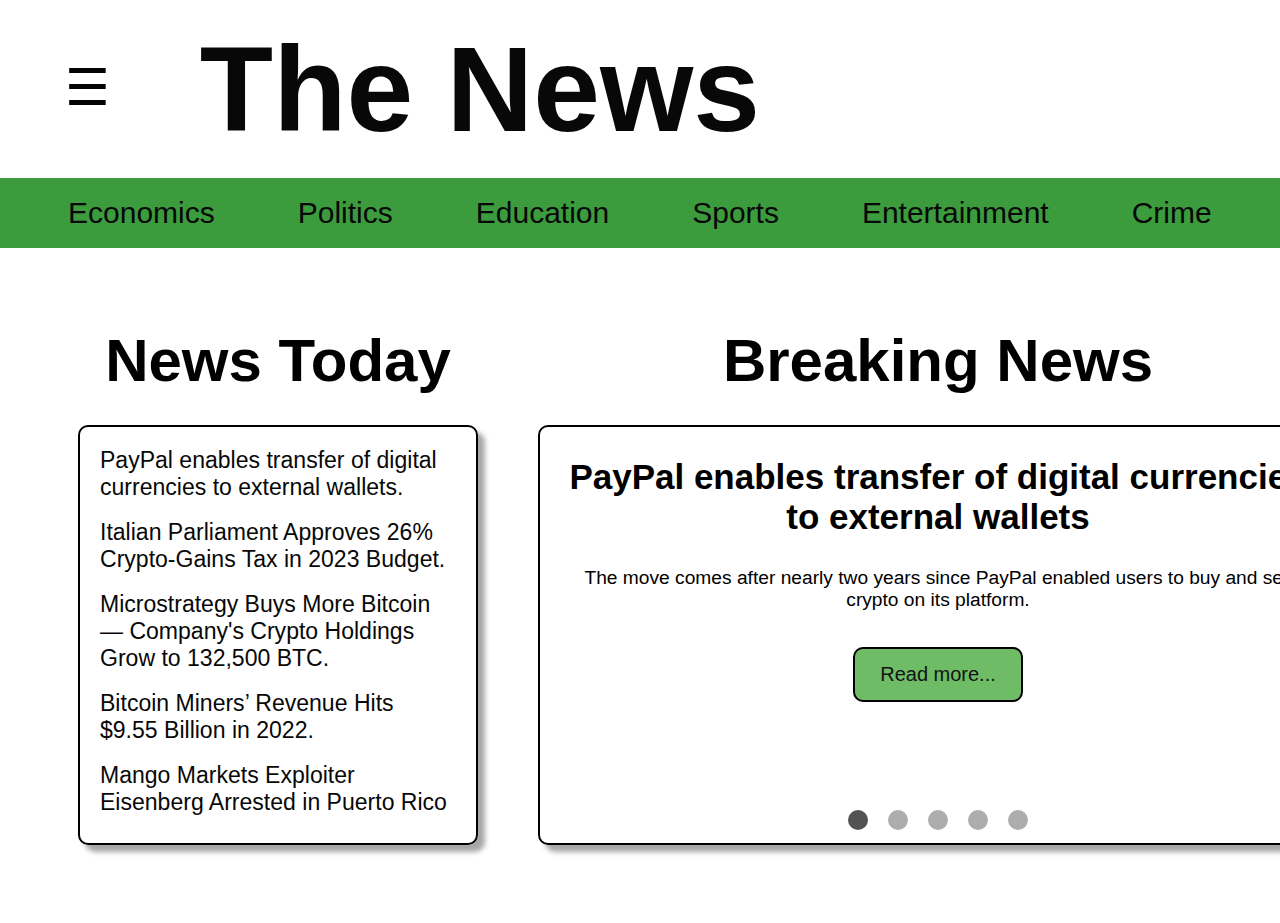
<file: index.html>
<!DOCTYPE html>
<html lang="en">
<head>
    <meta charset="UTF-8">
    <meta http-equiv="X-UA-Compatible" content="IE=edge">
    <meta name="viewport" content="width=device-width, initial-scale=1.0">
    <title>The News</title>
    <link rel="stylesheet" href="index.css">
    <script src="index.js"></script>
</head>
<body>
    <header>
        <nav class="top-nav flex">
            <div id="dash" class="dashboard">
                <a href="javascript:void(0)" class="closebtn" onclick="closeNav()">&times;</a>
                <a href="#">Profile</a>
                <a href="#">Membership</a>
                <a href="#">Contact Us</a>
                <a href="#">About Us</a>
                <a href="#">Complaints</a>
                <a href="#">Settings</a>
                <a href="#">Log Out</a>
            </div>
            <button class="openbtn" onclick="openNav()">&#9776; </button>
            <div class="web-name">
                <h1><a href="index.html">The News</a></h1>
            </div>
        </nav>
        <nav class="bottom-nav flex">
            <ul class="news-genre flex">
                <li><a href="#">Economics</a></li>
                <li><a href="#">Politics</a></li>
                <li><a href="#">Education</a></li>
                <li><a href="#">Sports</a></li>
                <li><a href="#">Entertainment</a></li>
                <li><a href="#">Crime</a></li>
                <li><a href="#">International</a></li>
            </ul>
        </nav>
    </header>
    <div class="main">
        <div class="left-container child">
            <h1>News Today</h1>
            <div class="left-news">
                <ul class="bullet-news">
                    <li><a href="news1.html">PayPal enables transfer of digital currencies to external wallets.</a></li><br>
                    <li><a href="news2.html">Italian Parliament Approves 26% Crypto-Gains Tax in 2023 Budget.</a></li><br>
                    <li><a href="news3.html">Microstrategy Buys More Bitcoin — Company's Crypto Holdings Grow to 132,500 BTC.</a></li><br>
                    <li><a href="news4.html">Bitcoin Miners’ Revenue Hits $9.55 Billion in 2022.</a></li><br>
                    <li><a href="news5.html">Mango Markets Exploiter Eisenberg Arrested in Puerto Rico</a></li>
                </ul>
            </div>
        </div>
        <div class="right-container child">
            <h1>Breaking News</h1>
        <div class="carousel">
            <div class="news news--selected">
                <div class="news-content">
                    <h2>
                        PayPal enables transfer of digital currencies to external wallets
                    </h2>
                    <p>The move comes after nearly two years since PayPal enabled users to buy and sell crypto on its platform.</p><br><br>
                    <a class="more-btn" href="news1.html">Read more...</a>
                </div>
            </div>
            <div class="news">
                <div class="news-content">
                    <h2>
                        Italian Parliament Approves 26% Crypto-Gains Tax in 2023 Budget
                    </h2>
                    <p>Prime Minister Giorgia Meloni's new bill also includes an incentive for those declaring crypto for tax purposes.</p><br><br>
                    <a class="more-btn" href="news2.html">Read more...</a>
                </div>
            </div>
            <div class="news">
                <div class="news-content">
                    <h2>
                        Microstrategy Buys More Bitcoin — Company's Crypto Holdings Grow to 132,500 BTC.
                    </h2>
                    <p>Microstrategy is now holding approximately 132,500 bitcoin following its most recent purchases.</p><br><br>
                    <a class="more-btn" href="news3.html">Read more...</a>
                </div>
            </div>
            <div class="news">
                <div class="news-content">
                    <h2>
                        Bitcoin Miners’ Revenue Hits $9.55 Billion in 2022
                    </h2>
                    <p>2022 has been a rough and tough year for investors, traders, cryptocurrency businesses, and miners in general.</p><br><br>
                    <a class="more-btn" href="news4.html">Read more...</a>
                </div>
            </div>
            <div class="news">
                <div class="news-content">
                    <h2>
                        Mango Markets Exploiter Eisenberg Arrested in Puerto Rico
                    </h2>
                    <p>The investor drained $110 million in cryptocurrencies from the platform.</p><br><br>
                    <a class="more-btn" href="news5.html">Read more...</a>
                </div>
            </div>
        </div>
        </div>
    </div>
    <script src="carousel.js"></script>
</body>
</html>
</file>
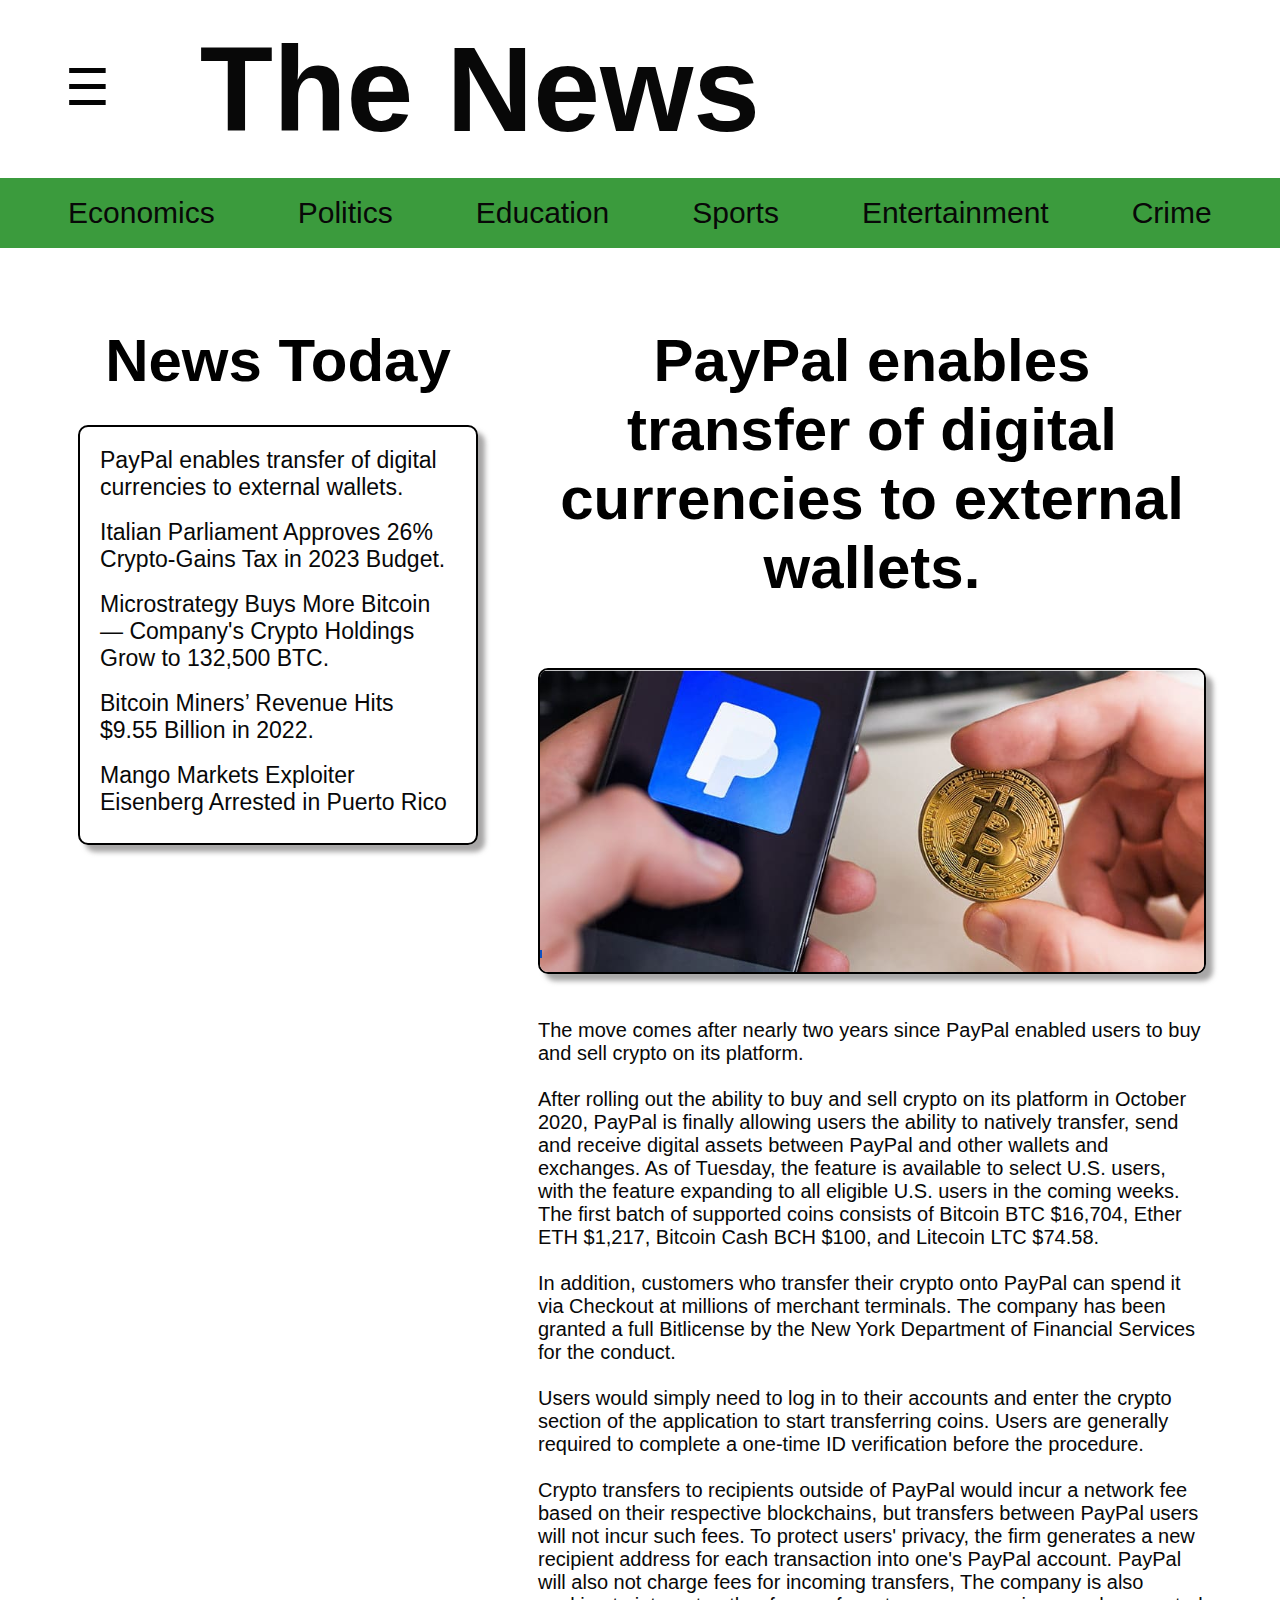
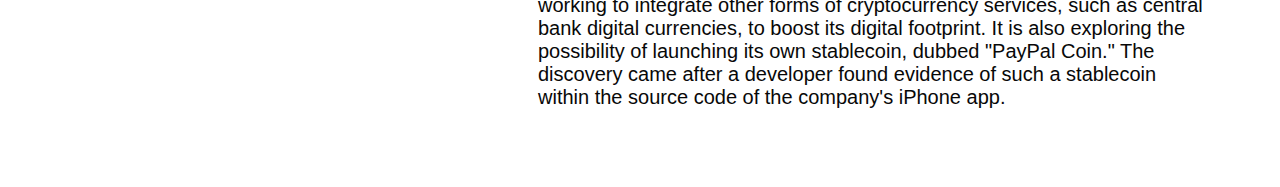
<file: news1.html>
<!DOCTYPE html>
<html lang="en">
<head>
    <meta charset="UTF-8">
    <meta http-equiv="X-UA-Compatible" content="IE=edge">
    <meta name="viewport" content="width=device-width, initial-scale=1.0">
    <title>The News</title>
    <link rel="stylesheet" href="news.css">
    <script src="index.js"></script>
</head>
<body>
    <header>
        <nav class="top-nav flex">
            <div id="dash" class="dashboard">
                <a href="javascript:void(0)" class="closebtn" onclick="closeNav()">&times;</a>
                <a href="#">Profile</a>
                <a href="#">Membership</a>
                <a href="#">Contact Us</a>
                <a href="#">About Us</a>
                <a href="#">Complaints</a>
                <a href="#">Settings</a>
                <a href="#">Log Out</a>
            </div>
            <button class="openbtn" onclick="openNav()">&#9776; </button>
            <div class="web-name">
                <h1><a href="index.html">The News</a></h1>
            </div>
        </nav>
        <nav class="bottom-nav flex">
            <ul class="news-genre flex">
                <li><a href="#">Economics</a></li>
                <li><a href="#">Politics</a></li>
                <li><a href="#">Education</a></li>
                <li><a href="#">Sports</a></li>
                <li><a href="#">Entertainment</a></li>
                <li><a href="#">Crime</a></li>
                <li><a href="#">International</a></li>
            </ul>
        </nav>
    </header>
    <div class="main">
        <div class="left-container child">
            <h1>News Today</h1>
            <div class="left-news">
                <ul class="bullet-news">
                    <li><a href="news1.html">PayPal enables transfer of digital currencies to external wallets.</a></li><br>
                    <li><a href="news2.html">Italian Parliament Approves 26% Crypto-Gains Tax in 2023 Budget.</a></li><br>
                    <li><a href="news3.html">Microstrategy Buys More Bitcoin — Company's Crypto Holdings Grow to 132,500 BTC.</a></li><br>
                    <li><a href="news4.html">Bitcoin Miners’ Revenue Hits $9.55 Billion in 2022.</a></li><br>
                    <li><a href="news5.html">Mango Markets Exploiter Eisenberg Arrested in Puerto Rico</a></li>
                </ul>
            </div>
        </div>
        <div class="right-container child">
            <h1>PayPal enables transfer of digital currencies to external wallets.</h1>
            <br><br>
            <img src="images/news1.png" alt="">
            <p>The move comes after nearly two years since PayPal enabled users to buy and sell crypto on its platform.<br><br>

                After rolling out the ability to buy and sell crypto on its platform in October 2020, PayPal is finally allowing users the ability to natively transfer, send and receive digital assets between PayPal and other wallets and exchanges. As of Tuesday, the feature is available to select U.S. users, with the feature expanding to all eligible U.S. users in the coming weeks. The first batch of supported coins consists of Bitcoin 
                BTC $16,704, Ether  ETH $1,217, Bitcoin Cash BCH $100, and Litecoin LTC $74.58.  <br><br>

                In addition, customers who transfer their crypto onto PayPal can spend it via Checkout at millions of merchant terminals. The company has been granted a full Bitlicense by the New York Department of Financial Services for the conduct.<br><br>

                Users would simply need to log in to their accounts and enter the crypto section of the application to start transferring coins. Users are generally required to complete a one-time ID verification before the procedure.<br><br>

                Crypto transfers to recipients outside of PayPal would incur a network fee based on their respective blockchains, but transfers between PayPal users will not incur such fees. To protect users' privacy, the firm generates a new recipient address for each transaction into one's PayPal account. PayPal will also not charge fees for incoming transfers,
                The company is also working to integrate other forms of cryptocurrency services, such as central bank digital currencies, to boost its digital footprint. It is also exploring the possibility of launching its own stablecoin, dubbed "PayPal Coin." The discovery came after a developer found evidence of such a stablecoin within the source code of the company's iPhone app. 
            </p>
        </div>
    </div>
</body>
</html>
</file>
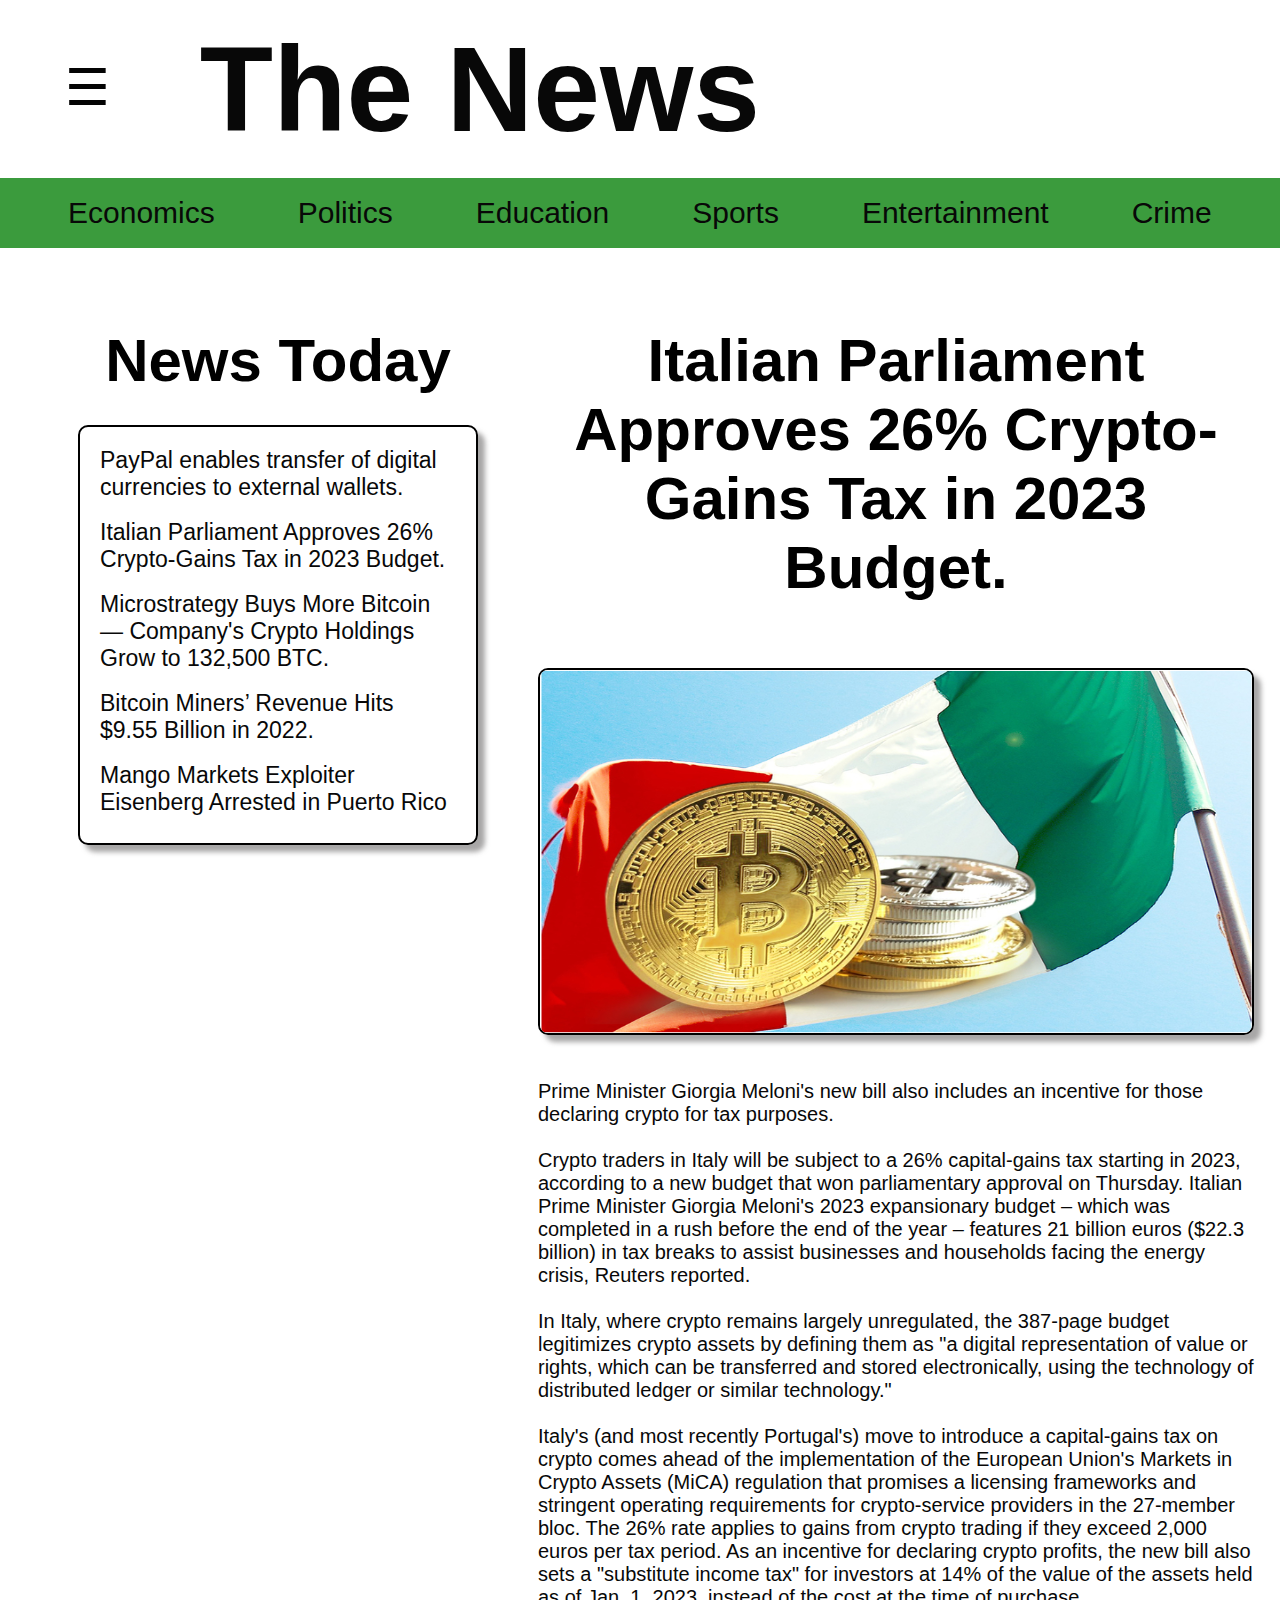
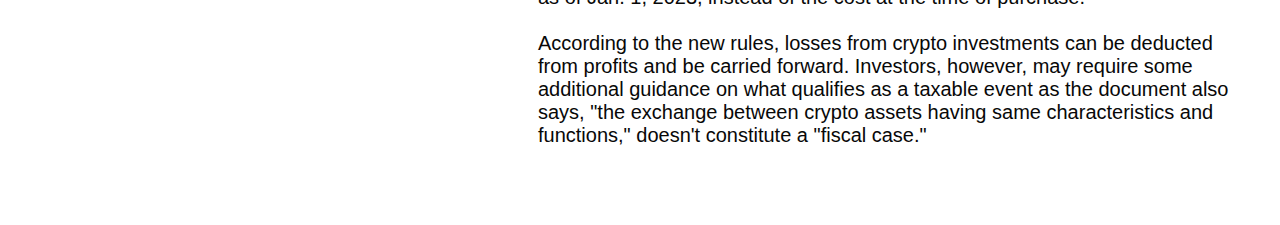
<file: news2.html>
<!DOCTYPE html>
<html lang="en">
<head>
    <meta charset="UTF-8">
    <meta http-equiv="X-UA-Compatible" content="IE=edge">
    <meta name="viewport" content="width=device-width, initial-scale=1.0">
    <title>The News</title>
    <link rel="stylesheet" href="news.css">
    <script src="index.js"></script>
</head>
<body>
    <header>
        <nav class="top-nav flex">
            <div id="dash" class="dashboard">
                <a href="javascript:void(0)" class="closebtn" onclick="closeNav()">&times;</a>
                <a href="#">Profile</a>
                <a href="#">Membership</a>
                <a href="#">Contact Us</a>
                <a href="#">About Us</a>
                <a href="#">Complaints</a>
                <a href="#">Settings</a>
                <a href="#">Log Out</a>
            </div>
            <button class="openbtn" onclick="openNav()">&#9776; </button>
            <div class="web-name">
                <h1><a href="index.html">The News</a></h1>
            </div>
        </nav>
        <nav class="bottom-nav flex">
            <ul class="news-genre flex">
                <li><a href="#">Economics</a></li>
                <li><a href="#">Politics</a></li>
                <li><a href="#">Education</a></li>
                <li><a href="#">Sports</a></li>
                <li><a href="#">Entertainment</a></li>
                <li><a href="#">Crime</a></li>
                <li><a href="#">International</a></li>
            </ul>
        </nav>
    </header>
    <div class="main">
        <div class="left-container child">
            <h1>News Today</h1>
            <div class="left-news">
                <ul class="bullet-news">
                    <li><a href="news1.html">PayPal enables transfer of digital currencies to external wallets.</a></li><br>
                    <li><a href="news2.html">Italian Parliament Approves 26% Crypto-Gains Tax in 2023 Budget.</a></li><br>
                    <li><a href="news3.html">Microstrategy Buys More Bitcoin — Company's Crypto Holdings Grow to 132,500 BTC.</a></li><br>
                    <li><a href="news4.html">Bitcoin Miners’ Revenue Hits $9.55 Billion in 2022.</a></li><br>
                    <li><a href="news5.html">Mango Markets Exploiter Eisenberg Arrested in Puerto Rico</a></li>
                </ul>
            </div>
        </div>
        <div class="right-container child">
            <h1>Italian Parliament Approves 26% Crypto-Gains Tax in 2023 Budget.</h1>
            <br><br>
            <img src="images/news2.png" alt="">
            <p>Prime Minister Giorgia Meloni's new bill also includes an incentive for those declaring crypto for tax purposes.<br><br>
                
                Crypto traders in Italy will be subject to a 26% capital-gains tax starting in 2023, according to a new budget that won parliamentary approval on Thursday.
                Italian Prime Minister Giorgia Meloni's 2023 expansionary budget – which was completed in a rush before the end of the year – features 21 billion euros ($22.3 billion) in tax breaks to assist businesses and households facing the energy crisis, Reuters reported.<br><br>

                In Italy, where crypto remains largely unregulated, the 387-page budget legitimizes crypto assets by defining them as "a digital representation of value or rights, which can be transferred and stored electronically, using the technology of distributed ledger or similar technology."<br><br>

                Italy's (and most recently Portugal's) move to introduce a capital-gains tax on crypto comes ahead of the implementation of the European Union's Markets in Crypto Assets (MiCA) regulation that promises a licensing frameworks and stringent operating requirements for crypto-service providers in the 27-member bloc.
                The 26% rate applies to gains from crypto trading if they exceed 2,000 euros per tax period. As an incentive for declaring crypto profits, the new bill also sets a "substitute income tax" for investors at 14% of the value of the assets held as of Jan. 1, 2023, instead of the cost at the time of purchase.<br><br>

                According to the new rules, losses from crypto investments can be deducted from profits and be carried forward.
                Investors, however, may require some additional guidance on what qualifies as a taxable event as the document also says, "the exchange between crypto assets having same characteristics and functions," doesn't constitute a "fiscal case."
            </p>
        </div>
    </div>
</body>
</html>
</file>
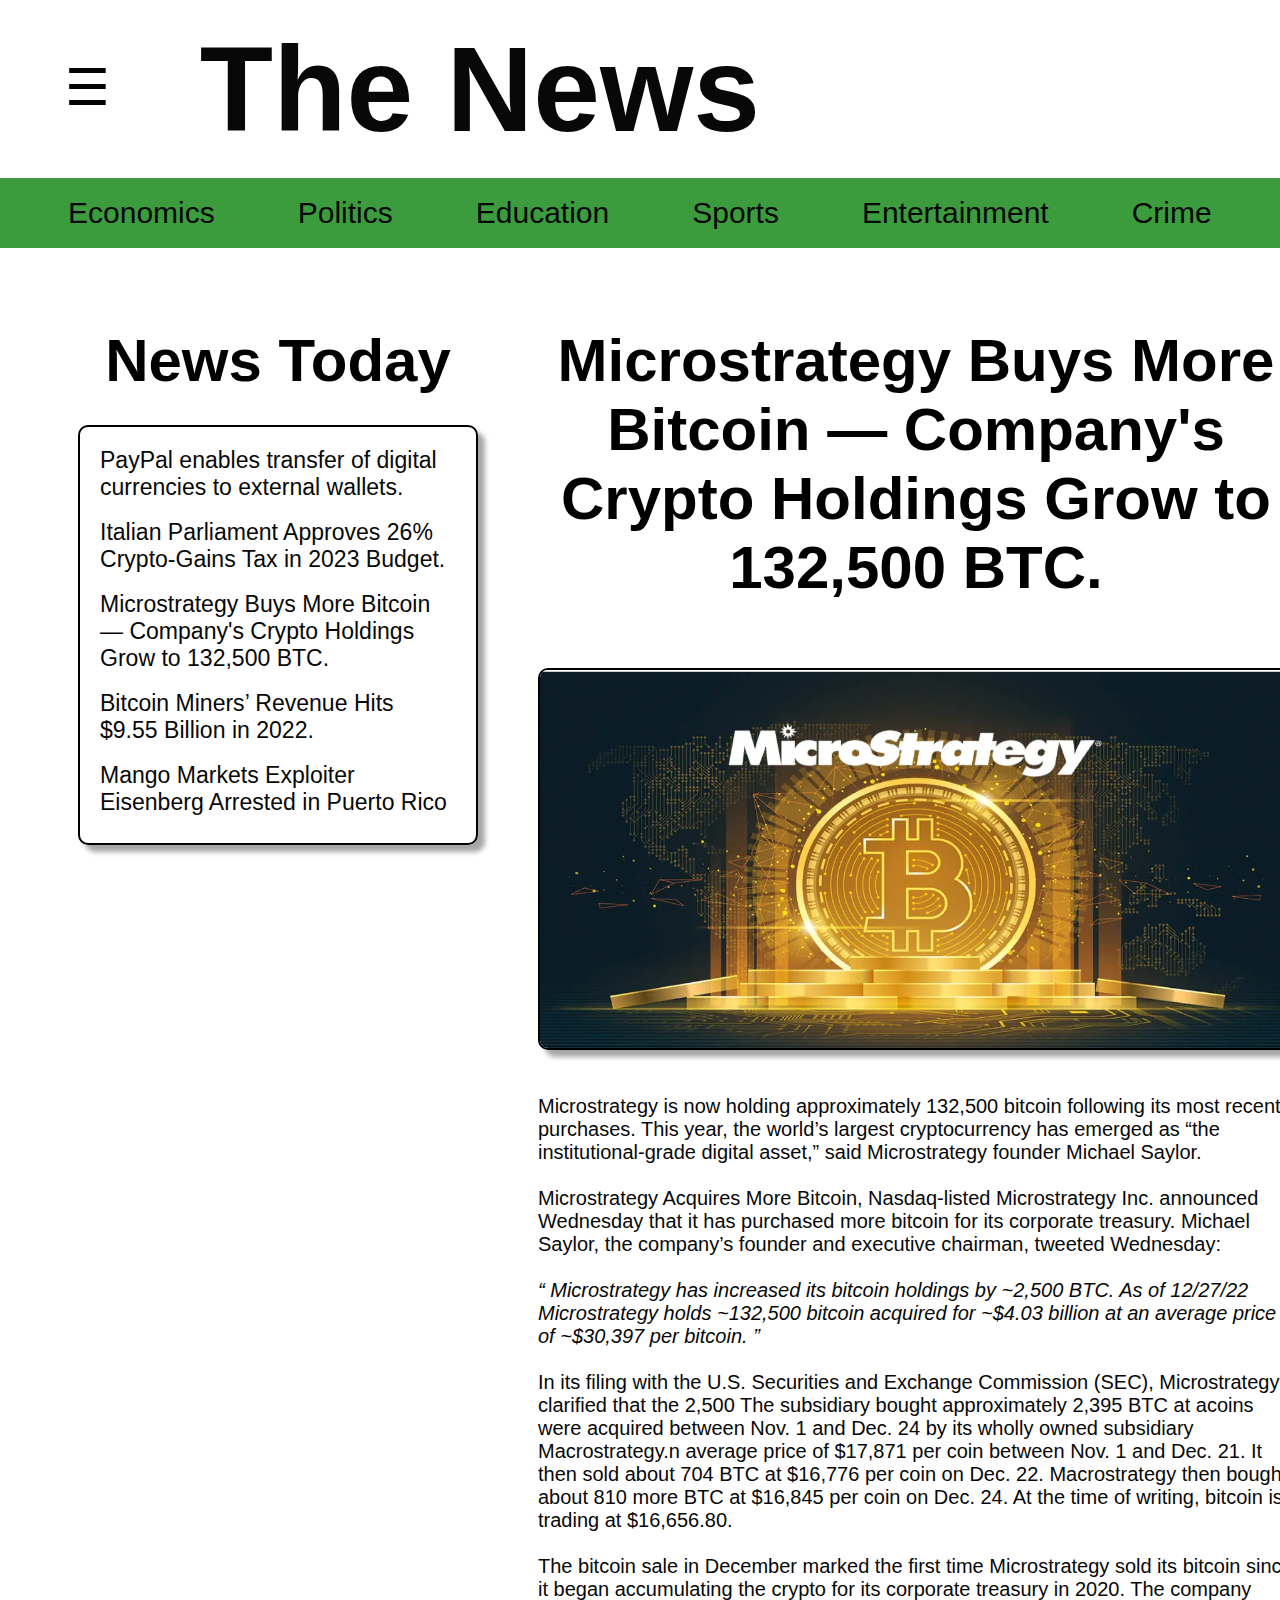
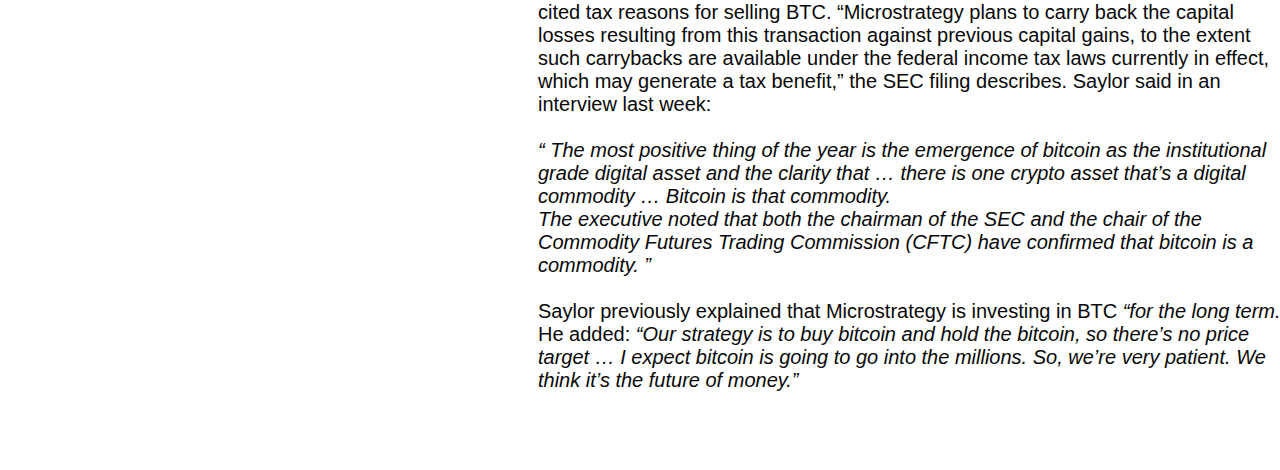
<file: news3.html>
<!DOCTYPE html>
<html lang="en">
<head>
    <meta charset="UTF-8">
    <meta http-equiv="X-UA-Compatible" content="IE=edge">
    <meta name="viewport" content="width=device-width, initial-scale=1.0">
    <title>The News</title>
    <link rel="stylesheet" href="news.css">
    <script src="index.js"></script>
</head>
<body>
    <header>
        <nav class="top-nav flex">
            <div id="dash" class="dashboard">
                <a href="javascript:void(0)" class="closebtn" onclick="closeNav()">&times;</a>
                <a href="#">Profile</a>
                <a href="#">Membership</a>
                <a href="#">Contact Us</a>
                <a href="#">About Us</a>
                <a href="#">Complaints</a>
                <a href="#">Settings</a>
                <a href="#">Log Out</a>
            </div>
            <button class="openbtn" onclick="openNav()">&#9776; </button>
            <div class="web-name">
                <h1><a href="index.html">The News</a></h1>
            </div>
        </nav>
        <nav class="bottom-nav flex">
            <ul class="news-genre flex">
                <li><a href="#">Economics</a></li>
                <li><a href="#">Politics</a></li>
                <li><a href="#">Education</a></li>
                <li><a href="#">Sports</a></li>
                <li><a href="#">Entertainment</a></li>
                <li><a href="#">Crime</a></li>
                <li><a href="#">International</a></li>
            </ul>
        </nav>
    </header>
    <div class="main">
        <div class="left-container child">
            <h1>News Today</h1>
            <div class="left-news">
                <ul class="bullet-news">
                    <li><a href="news1.html">PayPal enables transfer of digital currencies to external wallets.</a></li><br>
                    <li><a href="news2.html">Italian Parliament Approves 26% Crypto-Gains Tax in 2023 Budget.</a></li><br>
                    <li><a href="news3.html">Microstrategy Buys More Bitcoin — Company's Crypto Holdings Grow to 132,500 BTC.</a></li><br>
                    <li><a href="news4.html">Bitcoin Miners’ Revenue Hits $9.55 Billion in 2022.</a></li><br>
                    <li><a href="news5.html">Mango Markets Exploiter Eisenberg Arrested in Puerto Rico</a></li>
                </ul>
            </div>
        </div>
        <div class="right-container child">
            <h1>Microstrategy Buys More Bitcoin — Company's Crypto Holdings Grow to 132,500 BTC.</h1>
            <br><br>
            <img src="images/news3.png" alt="">
            <p>
                Microstrategy is now holding approximately 132,500 bitcoin following its most recent purchases. This year, the world’s largest cryptocurrency has emerged as “the institutional-grade digital asset,” said Microstrategy founder Michael Saylor.<br><br>

                Microstrategy Acquires More Bitcoin, Nasdaq-listed Microstrategy Inc. announced Wednesday that it has purchased more bitcoin for its corporate treasury. Michael Saylor, the company’s founder and executive chairman, tweeted Wednesday: <br><br>

                <i>&#8220; Microstrategy has increased its bitcoin holdings by ~2,500 BTC. As of 12/27/22 Microstrategy holds ~132,500 bitcoin acquired for ~$4.03 billion at an average price of ~$30,397 per bitcoin. &#8221;</i><br><br>

                In its filing with the U.S. Securities and Exchange Commission (SEC), Microstrategy clarified that the 2,500 The subsidiary bought approximately 2,395 BTC at acoins were acquired between Nov. 1 and Dec. 24 by its wholly owned subsidiary Macrostrategy.n average price of $17,871 per coin between Nov. 1 and Dec. 21. It then sold about 704 BTC at $16,776 per coin on Dec. 22. Macrostrategy then bought about 810 more BTC at $16,845 per coin on Dec. 24. At the time of writing, bitcoin is trading at $16,656.80.<br><br>

                The bitcoin sale in December marked the first time Microstrategy sold its bitcoin since it began accumulating the crypto for its corporate treasury in 2020. The company cited tax reasons for selling BTC. “Microstrategy plans to carry back the capital losses resulting from this transaction against previous capital gains, to the extent such carrybacks are available under the federal income tax laws currently in effect, which may generate a tax benefit,” the SEC filing describes. Saylor said in an interview last week:<br><br>

                <i>&#8220; The most positive thing of the year is the emergence of bitcoin as the institutional grade digital asset and the clarity that … there is one crypto asset that’s a digital commodity … Bitcoin is that commodity.<br>The executive noted that both the chairman of the SEC and the chair of the Commodity Futures Trading Commission (CFTC) have confirmed that bitcoin is a commodity. &#8221;</i><br><br>

                Saylor previously explained that Microstrategy is investing in BTC <i>“for the long term.”</i> He added: <i>“Our strategy is to buy bitcoin and hold the bitcoin, so there’s no price target … I expect bitcoin is going to go into the millions. So, we’re very patient. We think it’s the future of money.”</i>
            </p>
        </div>
    </div>
</body>
</html>
</file>
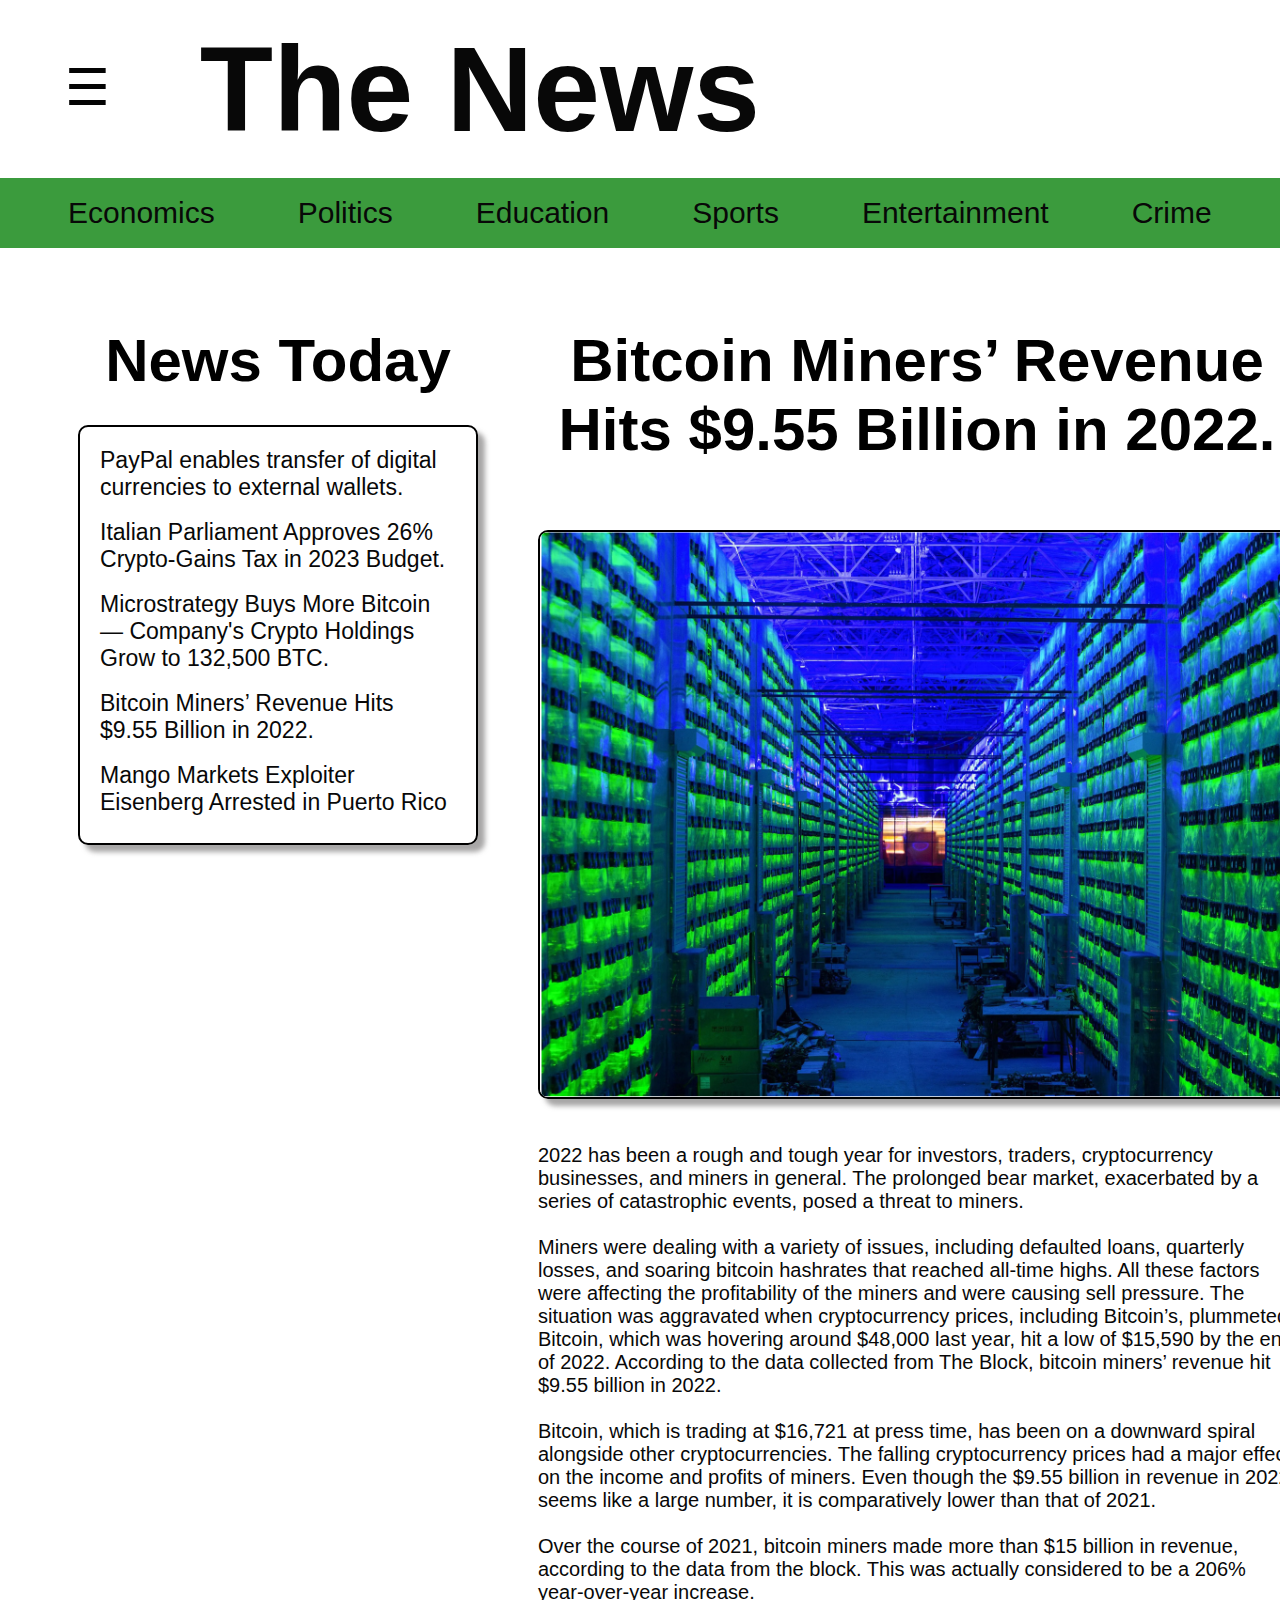
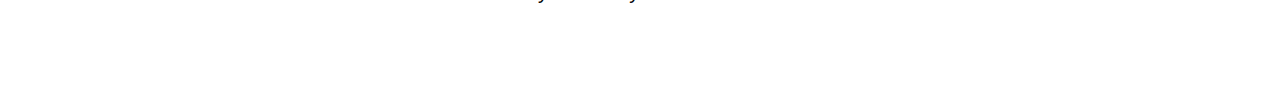
<file: news4.html>
<!DOCTYPE html>
<html lang="en">
<head>
    <meta charset="UTF-8">
    <meta http-equiv="X-UA-Compatible" content="IE=edge">
    <meta name="viewport" content="width=device-width, initial-scale=1.0">
    <title>The News</title>
    <link rel="stylesheet" href="news.css">
    <script src="index.js"></script>
</head>
<body>
    <header>
        <nav class="top-nav flex">
            <div id="dash" class="dashboard">
                <a href="javascript:void(0)" class="closebtn" onclick="closeNav()">&times;</a>
                <a href="#">Profile</a>
                <a href="#">Membership</a>
                <a href="#">Contact Us</a>
                <a href="#">About Us</a>
                <a href="#">Complaints</a>
                <a href="#">Settings</a>
                <a href="#">Log Out</a>
            </div>
            <button class="openbtn" onclick="openNav()">&#9776; </button>
            <div class="web-name">
                <h1><a href="index.html">The News</a></h1>
            </div>
        </nav>
        <nav class="bottom-nav flex">
            <ul class="news-genre flex">
                <li><a href="#">Economics</a></li>
                <li><a href="#">Politics</a></li>
                <li><a href="#">Education</a></li>
                <li><a href="#">Sports</a></li>
                <li><a href="#">Entertainment</a></li>
                <li><a href="#">Crime</a></li>
                <li><a href="#">International</a></li>
            </ul>
        </nav>
    </header>
    <div class="main">
        <div class="left-container child">
            <h1>News Today</h1>
            <div class="left-news">
                <ul class="bullet-news">
                    <li><a href="news1.html">PayPal enables transfer of digital currencies to external wallets.</a></li><br>
                    <li><a href="news2.html">Italian Parliament Approves 26% Crypto-Gains Tax in 2023 Budget.</a></li><br>
                    <li><a href="news3.html">Microstrategy Buys More Bitcoin — Company's Crypto Holdings Grow to 132,500 BTC.</a></li><br>
                    <li><a href="news4.html">Bitcoin Miners’ Revenue Hits $9.55 Billion in 2022.</a></li><br>
                    <li><a href="news5.html">Mango Markets Exploiter Eisenberg Arrested in Puerto Rico</a></li>
                </ul>
            </div>
        </div>
        <div class="right-container child">
            <h1>Bitcoin Miners’ Revenue Hits $9.55 Billion in 2022.</h1>
            <br><br>
            <img src="images/news4.png" alt="">
            <p>
                2022 has been a rough and tough year for investors, traders, cryptocurrency businesses, and miners in general. The prolonged bear market, exacerbated by a series of catastrophic events, posed a threat to miners.<br><br>

                Miners were dealing with a variety of issues, including defaulted loans, quarterly losses, and soaring bitcoin hashrates that reached all-time highs. All these factors were affecting the profitability of the miners and were causing sell pressure. The situation was aggravated when cryptocurrency prices, including Bitcoin’s, plummeted. Bitcoin, which was hovering around $48,000 last year, hit a low of $15,590 by the end of 2022. According to the data collected from The Block, bitcoin miners’ revenue hit $9.55 billion in 2022.<br><br>

                Bitcoin, which is trading at $16,721 at press time, has been on a downward spiral alongside other cryptocurrencies. The falling cryptocurrency prices had a major effect on the income and profits of miners. Even though the $9.55 billion in revenue in 2022 seems like a large number, it is comparatively lower than that of 2021.<br><br>

                Over the course of 2021, bitcoin miners made more than $15 billion in revenue, according to the data from the block. This was actually considered to be a 206% year-over-year increase.<br><br>
            </p>
        </div>
    </div>
</body>
</html>
</file>
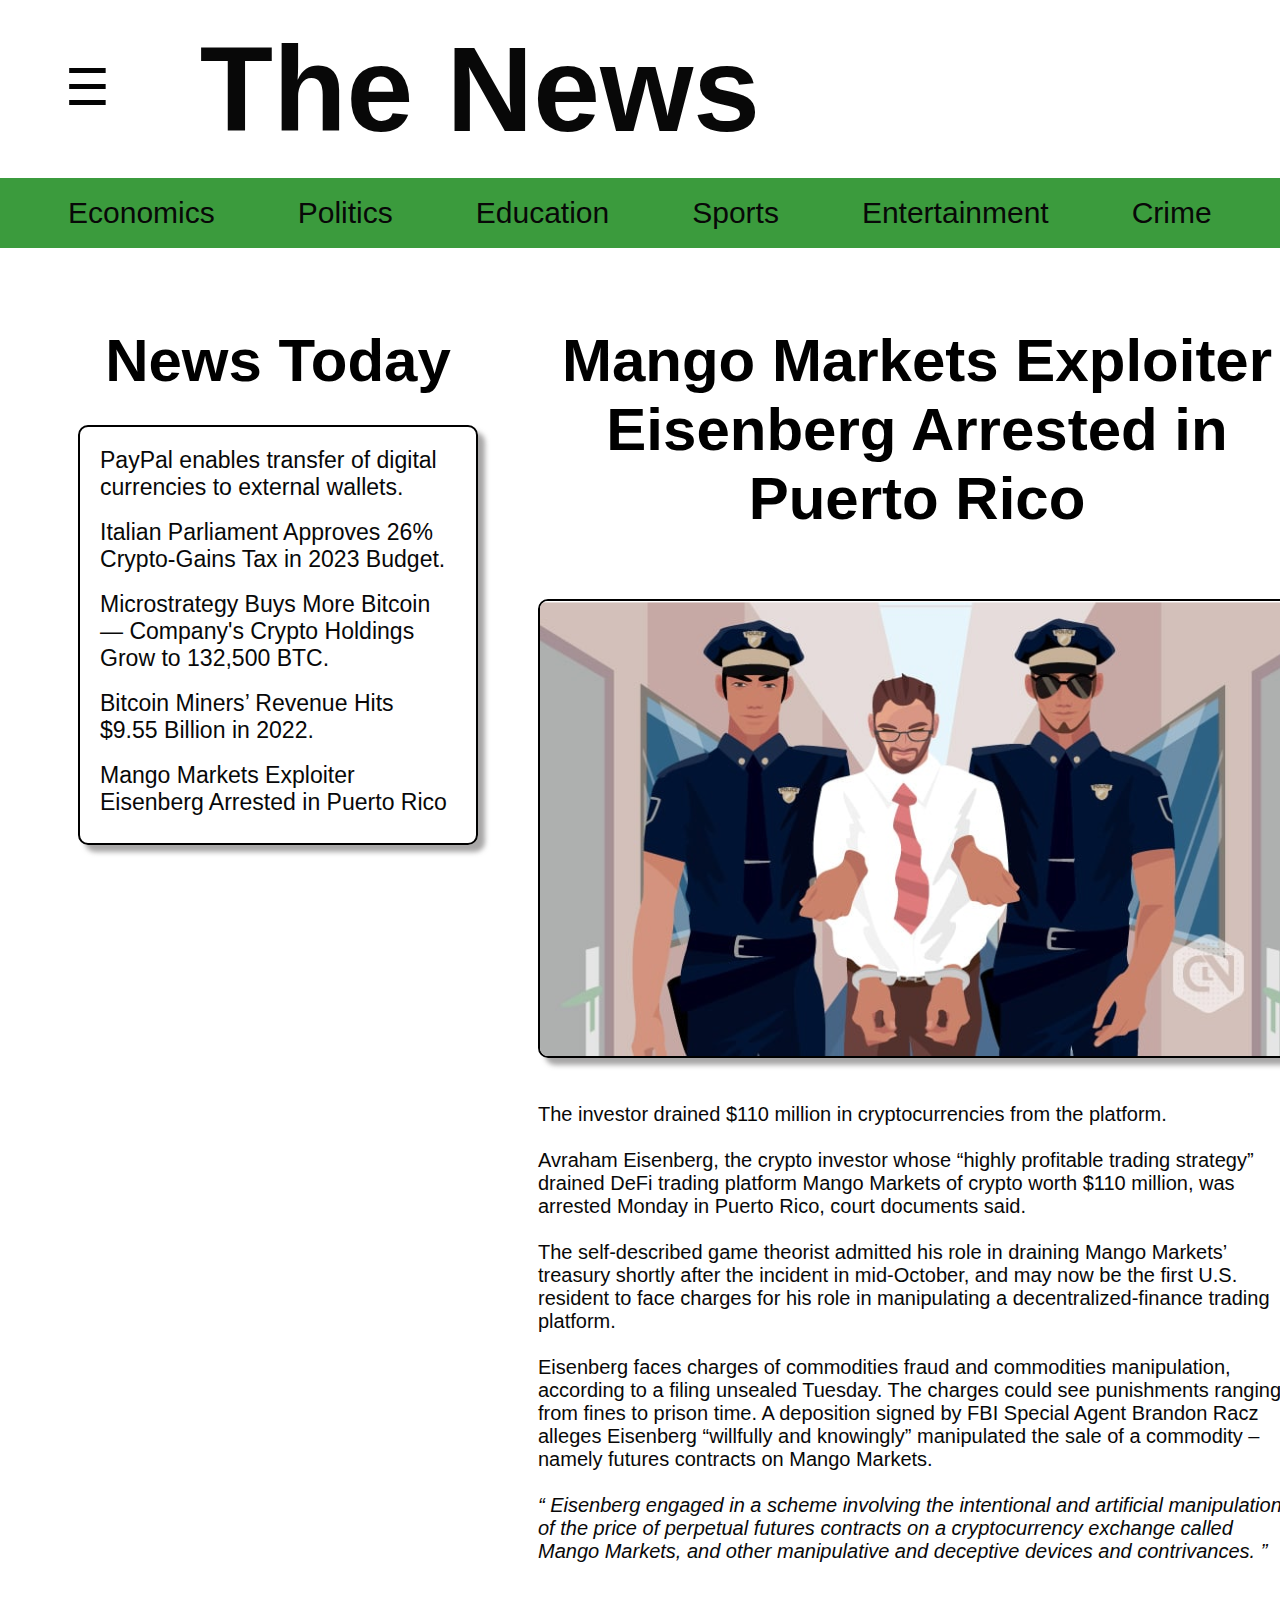
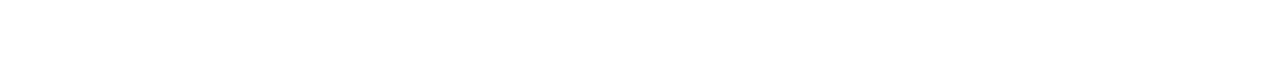
<file: news5.html>
<!DOCTYPE html>
<html lang="en">
<head>
    <meta charset="UTF-8">
    <meta http-equiv="X-UA-Compatible" content="IE=edge">
    <meta name="viewport" content="width=device-width, initial-scale=1.0">
    <title>The News</title>
    <link rel="stylesheet" href="news.css">
    <script src="index.js"></script>
</head>
<body>
    <header>
        <nav class="top-nav flex">
            <div id="dash" class="dashboard">
                <a href="javascript:void(0)" class="closebtn" onclick="closeNav()">&times;</a>
                <a href="#">Profile</a>
                <a href="#">Membership</a>
                <a href="#">Contact Us</a>
                <a href="#">About Us</a>
                <a href="#">Complaints</a>
                <a href="#">Settings</a>
                <a href="#">Log Out</a>
            </div>
            <button class="openbtn" onclick="openNav()">&#9776; </button>
            <div class="web-name">
                <h1><a href="index.html">The News</a></h1>
            </div>
        </nav>
        <nav class="bottom-nav flex">
            <ul class="news-genre flex">
                <li><a href="#">Economics</a></li>
                <li><a href="#">Politics</a></li>
                <li><a href="#">Education</a></li>
                <li><a href="#">Sports</a></li>
                <li><a href="#">Entertainment</a></li>
                <li><a href="#">Crime</a></li>
                <li><a href="#">International</a></li>
            </ul>
        </nav>
    </header>
    <div class="main">
        <div class="left-container child">
            <h1>News Today</h1>
            <div class="left-news">
                <ul class="bullet-news">
                    <li><a href="news1.html">PayPal enables transfer of digital currencies to external wallets.</a></li><br>
                    <li><a href="news2.html">Italian Parliament Approves 26% Crypto-Gains Tax in 2023 Budget.</a></li><br>
                    <li><a href="news3.html">Microstrategy Buys More Bitcoin — Company's Crypto Holdings Grow to 132,500 BTC.</a></li><br>
                    <li><a href="news4.html">Bitcoin Miners’ Revenue Hits $9.55 Billion in 2022.</a></li><br>
                    <li><a href="news5.html">Mango Markets Exploiter Eisenberg Arrested in Puerto Rico</a></li>
                </ul>
            </div>
        </div>
        <div class="right-container child">
            <h1>Mango Markets Exploiter Eisenberg Arrested in Puerto Rico</h1>
            <br><br>
            <img src="images/news5.png" alt="">
            <p>
                The investor drained $110 million in cryptocurrencies from the platform.<br><br>

                Avraham Eisenberg, the crypto investor whose “highly profitable trading strategy” drained DeFi trading platform Mango Markets of crypto worth $110 million, was arrested Monday in Puerto Rico, court documents said.<br><br>

                The self-described game theorist admitted his role in draining Mango Markets’ treasury shortly after the incident in mid-October, and may now be the first U.S. resident to face charges for his role in manipulating a decentralized-finance trading platform.<br><br>

                Eisenberg faces charges of commodities fraud and commodities manipulation, according to a filing unsealed Tuesday. The charges could see punishments ranging from fines to prison time. A deposition signed by FBI Special Agent Brandon Racz alleges Eisenberg “willfully and knowingly” manipulated the sale of a commodity – namely futures contracts on Mango Markets.<br><br>

                <i>&#8220; Eisenberg engaged in a scheme involving the intentional and artificial manipulation of the price of perpetual futures contracts on a cryptocurrency exchange called Mango Markets, and other manipulative and deceptive devices and contrivances. &#8221;</i><br><br>
            </p>
        </div>
    </div>
</body>
</html>
</file>
<file: index.css>
*{
  margin: 0;
  padding: 0;
  box-sizing: border-box;
  font-family: 'Courier New', Courier, monospace;
}

nav{
  padding: 0 50px;
  width: 100%;
}

.flex{
  display: flex;
  justify-content: space-between;
  align-items: center;
}

.web-name{
  padding: 20px;
  justify-content: center;
  align-items: center;
  padding-right: 470px;
  font-size: 60px;
  font-family: sans-serif;
}

h1{
  font-family: sans-serif;
}

.web-name a{
  font-family: sans-serif;
}

.bottom-nav{
  position: sticky;
  background-color: rgb(59, 155, 61);
  padding: 10px;
  height: 70px;
}

.news-genre li{
  list-style: none;
  font-size: 30px;
  color: #080808;
  font-family: sans-serif;
}

.news-genre li a{
  padding: 25px;
  padding-left: 58px;
  color: #080808;
  font-family: sans-serif;
}

.news-genre li a:hover{
  color: white;
}

a{
  text-decoration: none;
  color: #080808;
}



.dashboard {
    height: 100%; /* Specify a height */
    width: 0; /* 0 width - change this with JavaScript */
    position: fixed; /* Stay in place */
    z-index: 1; /* Stay on top */
    top: 0;
    left: 0;
    background-color: #080808; /* Black*/
    overflow-x: hidden; /* Disable horizontal scroll */
    padding-top: 100px; /* Place content 60px from the top */
    transition: 0.5s; /* 0.5 second transition effect to slide in the dashboard */
    float: right;
  }
  
  /* The dashboard links */
  .dashboard a {
    padding: 8px 8px 8px 32px;
    text-decoration: none;
    font-size: 35px;
    color: #818181;
    display: block;
    transition: 0.3s;
  }
  
  /* When you mouse over the navigation links, change their color */
  .dashboard a:hover {
    color: #f1f1f1;
  }
  
  /* Position and style the close button (top right corner) */
  .dashboard .closebtn {
    position: absolute;
    top: 0;
    right: 25px;
    font-size: 60px;
    margin-left: 50px;
  }
  
  /* Style the button that is used to open the dashboard */
  .openbtn {
    font-size: 50px;
    cursor: pointer;
    background-color: white;
    color: rgb(4, 4, 4);
    padding: 10px 15px;
    border: none;
  }
  
  .openbtn:hover {
    background-color: #747272;
  }

.main{
  margin: 1rem;
  padding: 2rem 2rem;
  text-align: center;
  display: flex;
  justify-content: space-between;
}

.child {
  display: inline-block;
  padding: 10px 10px;
  vertical-align: middle;
  justify-content: space-between;
  margin: 20px;
}

.child h1{
  font-size: 60px;
  padding-bottom: 30px;
}

.carousel{
  position: relative;
}

.news{
  width: 800px;
  height: 420px;
  display: none;
  border: 2px solid black;
  border-radius: 10px;
  padding: 20px;
  padding-top: 25px;
  margin: 0;
  box-shadow: #7472729f 7px 7px 5px;
}

.news-content h2{
  font-size: 35px;
  font-family: sans-serif;
  padding-bottom: 30px;
}

.news-content p{
  font-size: larger;
  font-family: "Gill Sans", sans-serif;
}

.news-content{
  padding-top: 5px;
}

.more-btn:link, .more-btn:visited {
  background-color: #6ebc65;
  color: rgb(19, 19, 19);
  padding: 14px 25px;
  text-align: center;
  text-decoration: none;
  display: inline-block;
  font-family: "Gill Sans", sans-serif;
  border: 2px solid black;
  border-radius: 10px;
  font-size: 20px;
}

.more-btn:hover, .more-btn:active {
  background-color: rgb(32, 75, 22);
  color: white;
}

.news--selected{
  display: block;
}

.news-nav{
  width: 100%;
  padding-top: 100px;
  padding-bottom: 10px;
  position: absolute;
  bottom: 0;
  left: 0;
  text-align: center;
}

.news-button{
  width: 20px;
  height: 20px;
  display: inline-block;
  background-color: rgba(110, 108, 108, 0.556);
  border-radius: 50%;
  margin: 0 10px;
  cursor: pointer;
}

.news-button--selected{
  background-color: rgba(29, 28, 28, 0.756);
}

.left-news{
  border: 2px solid black;
  border-radius: 10px;
  height: 420px;
  width: 400px;
  box-shadow: #7472729f 7px 7px 5px;
  padding: 20px;
}

.left-news li{
  font-size: larger;
  font-family: "Gill Sans", sans-serif;
  list-style: none;
  text-align: left;
}

.left-news li a{
  font-size: larger;
  font-family: "Gill Sans", sans-serif;
}

.left-news li a:hover{
  color: rgb(69, 188, 69);
}

@media only screen and (max-width: 768px) {
  .flex{
    display: block;
    width: 100%;
  }
}
</file>
<file: news.css>
*{
    margin: 0;
    padding: 0;
    box-sizing: border-box;
    font-family: 'Courier New', Courier, monospace;
  }
  
  nav{
    padding: 0 50px;
    width: 100%;
  }
  
  .flex{
    display: flex;
    justify-content: space-between;
    align-items: center;
  }
  
  .web-name{
    padding: 20px;
    justify-content: center;
    align-items: center;
    padding-right: 470px;
    font-size: 60px;
    font-family: sans-serif;
  }
  
  h1{
    font-family: sans-serif;
  }
  
  .web-name a{
    font-family: sans-serif;
  }
  
  .bottom-nav{
    position: sticky;
    background-color: rgb(59, 155, 61);;
    padding: 10px;
    height: 70px;
  }
  
  .news-genre li{
    list-style: none;
    font-size: 30px;
    color: #080808;
    font-family: sans-serif;
  }
  
  .news-genre li a{
    padding: 25px;
    padding-left: 58px;
    color: #080808;
    font-family: sans-serif;
  }
  
  .news-genre li a:hover{
    color: white;
  }
  
  a{
    text-decoration: none;
    color: #080808;
  }
  
  
  
  .dashboard {
      height: 100%; /* Specify a height */
      width: 0; /* 0 width - change this with JavaScript */
      position: fixed; /* Stay in place */
      z-index: 1; /* Stay on top */
      top: 0;
      left: 0;
      background-color: #080808; /* Black*/
      overflow-x: hidden; /* Disable horizontal scroll */
      padding-top: 100px; /* Place content 60px from the top */
      transition: 0.5s; /* 0.5 second transition effect to slide in the dashboard */
      float: right;
    }
    
    /* The dashboard links */
    .dashboard a {
      padding: 8px 8px 8px 32px;
      text-decoration: none;
      font-size: 35px;
      color: #818181;
      display: block;
      transition: 0.3s;
    }
    
    /* When you mouse over the navigation links, change their color */
    .dashboard a:hover {
      color: #f1f1f1;
    }
    
    /* Position and style the close button (top right corner) */
    .dashboard .closebtn {
      position: absolute;
      top: 0;
      right: 25px;
      font-size: 60px;
      margin-left: 50px;
    }
    
    /* Style the button that is used to open the dashboard */
    .openbtn {
      font-size: 50px;
      cursor: pointer;
      background-color: white;
      color: rgb(4, 4, 4);
      padding: 10px 15px;
      border: none;
    }
    
    .openbtn:hover {
      background-color: #747272;
    }

.main{
        margin: 1rem;
        padding: 2rem 2rem;
        text-align: center;
        display: flex;
        justify-content: space-between;
      }
      
.child {
        display: inline-block;
        padding: 10px 10px;
        vertical-align: middle;
        justify-content: space-between;
        margin: 20px;
      }
      
.child h1{
        font-size: 60px;
        padding-bottom: 30px;
      }

.left-news{
        border: 2px solid black;
        border-radius: 10px;
        height: 420px;
        width: 400px;
        box-shadow: #7472729f 7px 7px 5px;
        padding: 20px;
      }
      
.left-news li{
        font-size: larger;
        font-family: "Gill Sans", sans-serif;
        list-style: none;
        text-align: left;
      }
      
.left-news li a{
        font-size: larger;
        font-family: "Gill Sans", sans-serif;
      }
      
.left-news li a:hover{
        color: rgb(69, 188, 69);
      }

.right-container img{
    border: 2px solid black;
    border-radius: 10px;
    margin-bottom: 40px;
    box-shadow: #7472729f 7px 7px 5px;
}

.right-container p{
  font-size: 20px;
  color: #080808;
  font-family: sans-serif;
  text-align: left;
}

.right-container p i{
    font-size: 20px;
    color: #080808;
    font-family: sans-serif;
    text-align: left;
  }
</file>
